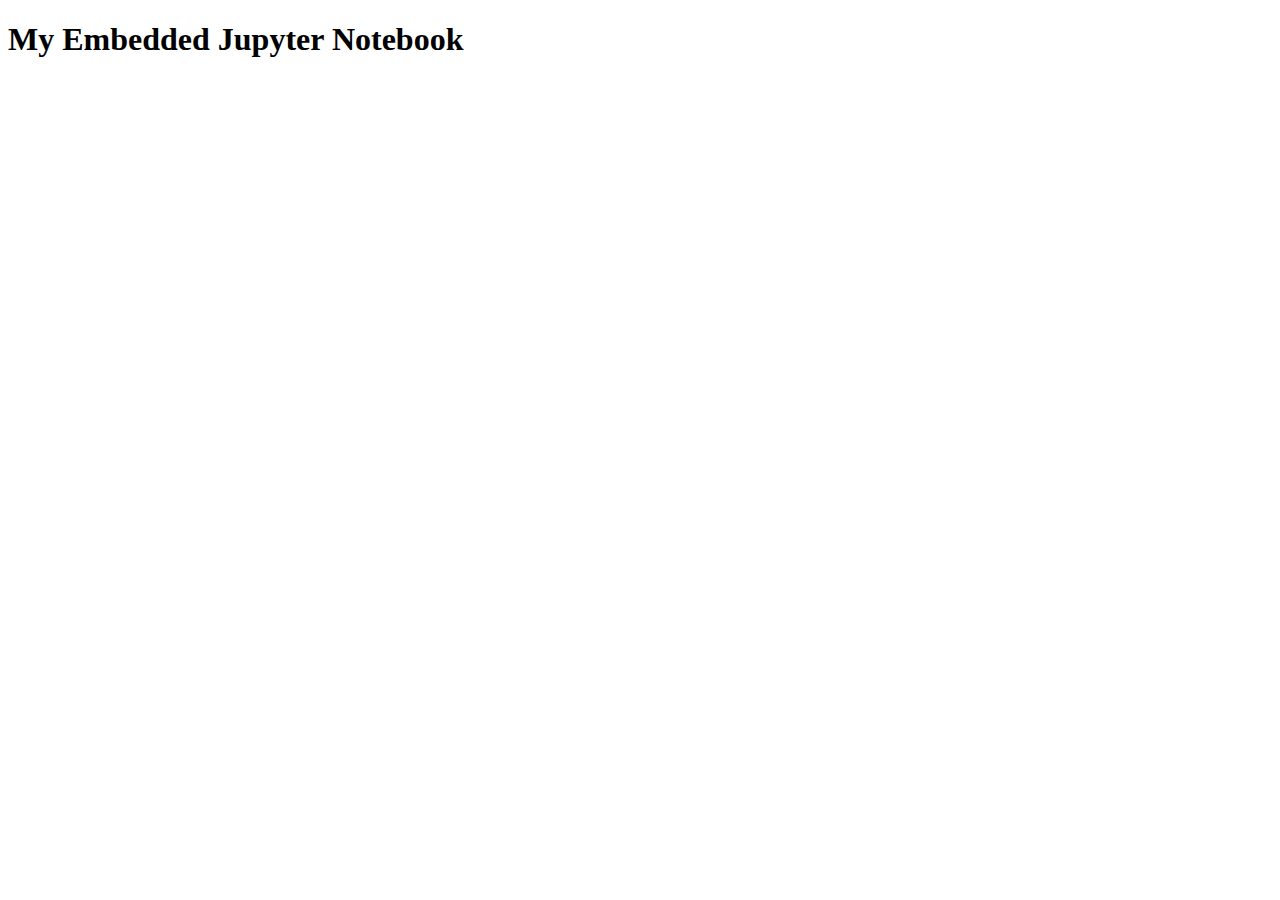
<file: notebook/index.html>
<!DOCTYPE html>
<html lang="en">
<head>
  <meta charset="UTF-8">
  <meta name="viewport" content="width=device-width, initial-scale=1.0">
  <title>Embedded Jupyter Notebook</title>
</head>
<body>
  <h1>My Embedded Jupyter Notebook</h1>
  <iframe
  
    src="http://127.0.0.1:8000/lab/index.html?path=Untitled.ipynb"
    width="100%"
    height="800"
    style="border: none;">
  </iframe>
</body>
</html>
</file>
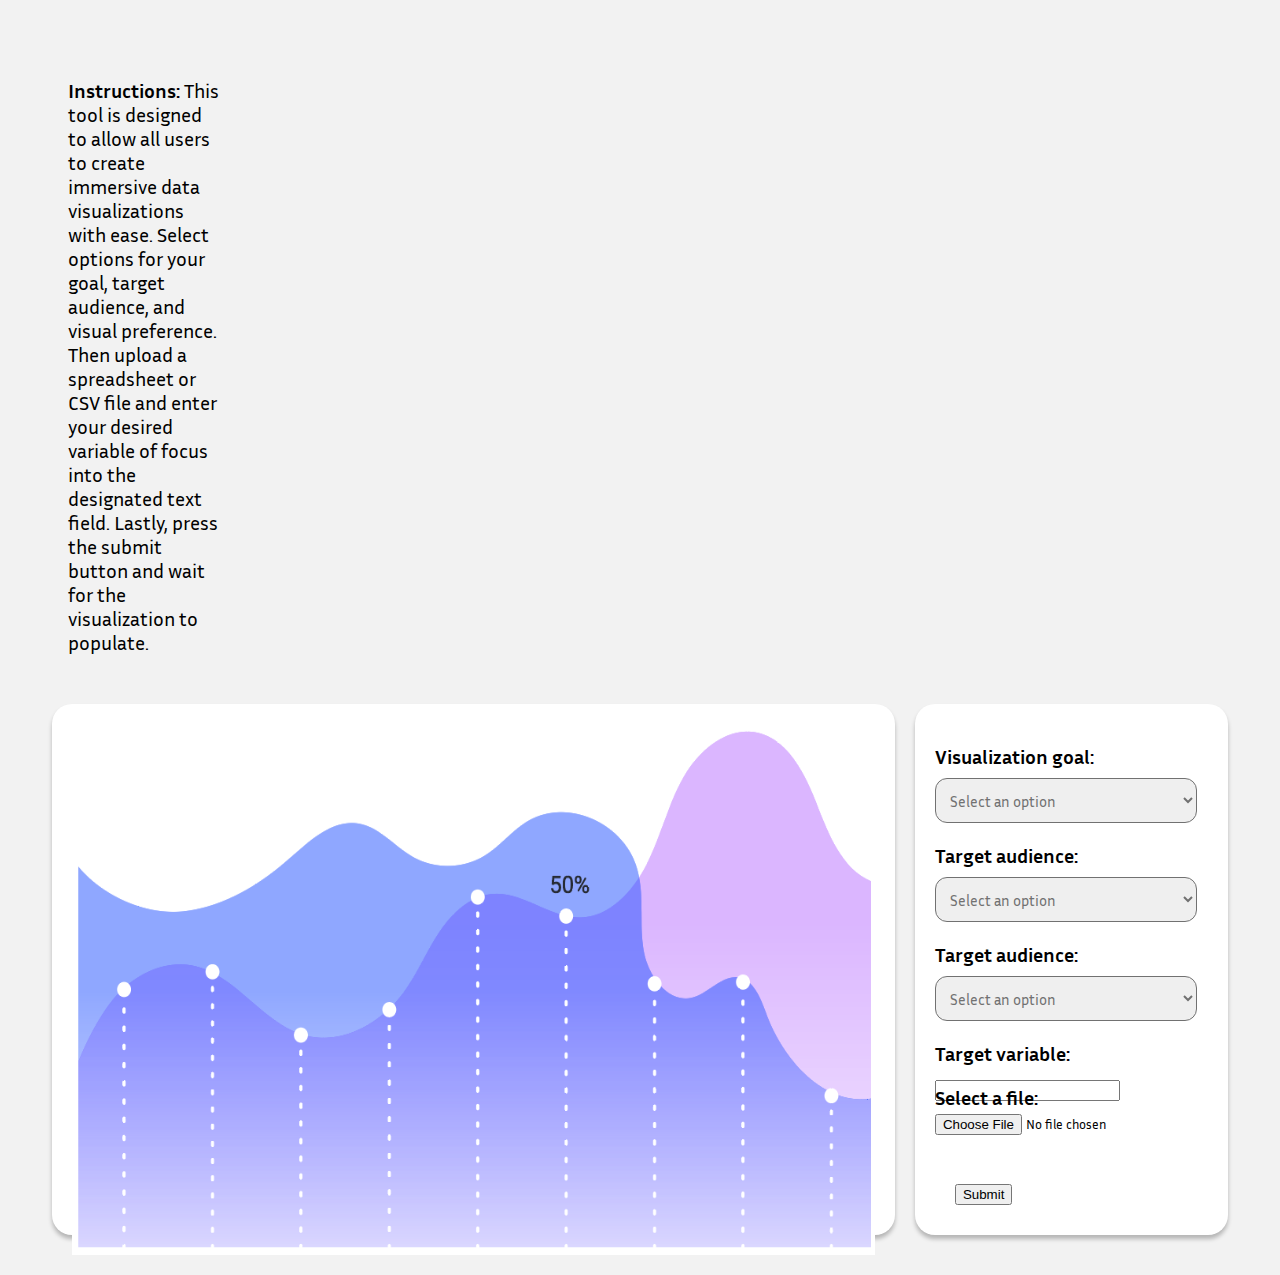
<file: application/front-end/index.html>
<!DOCTYPE html>
<html lang="en">
<head>
    <meta charset="UTF-8">
    <meta name="viewport" content="width=device-width, initial-scale=1.0">
    <title>Application</title>
    <link rel="stylesheet" href="./style/style.css">
    <script src="./js/index.js" defer></script>
</head>
<body>
    <div class="outer-container">
        <div class="instructions">
            <p><b>Instructions:</b> This tool is designed to allow all users to create immersive data visualizations with ease. Select options for your goal, target audience, and visual preference. Then upload a spreadsheet or CSV file and enter your desired variable of focus into the designated text field. Lastly, press the submit button and wait for the visualization to populate.</p>
        </div>
        <div class="inner-container">
            <div class="visualization-output">
                <div class="graphic">
                    <img src="graph-example.png" id="visualization-image" alt="Output of data visualization." style="width:100%; height:100%">
                </div>
            </div>
            <div class="right-box">
            <div class="user-input">
                <div class="viz-goal">
                    <p>Visualization goal:</p>
                    <select id="viz-goal-choice">
                        <option value="" disabled selected>Select an option</option>
                        <option value="Analyze data">Analyze data</option>
                        <option value="Answer questions">Answer a question</option>
                        <option value="Communicate ideas">Communicate ideas</option>
                        <option value="Find/Reveal patterns">Find patterns</option>
                        <option value="Make decisions">Make decisions</option>
                        <option value="Tell a story">Tell a story</option>
                    </select>
                </div>
                <div class="target-audience">
                    <p>Target audience:</p>
                    <select id="target-audience-choice">
                        <option value="" disabled selected>Select an option</option>
                        <option value="Experts">Experts</option>
                        <option value="Stakeholders">Stakeholders</option>
                        <option value="General Audience">General interest</option>
                    </select>
                </div>
                <div class="visual-style">
                    <p>Target audience:</p>
                    <select id="visual-style-choice">
                        <option value="" disabled selected>Select an option</option>
                        <option value="Professional">Professional</option>
                        <option value="Playful">Playful</option>
                        <option value="Modern minimalism">Modern Minimalism</option>
                        <option value="Warm and Inviting">Warm and Inviting</option>
                        <option value="Tech-savvy">Tech-Savvy</option>
                        <option value="Artistic">Artistic</option>
                    </select>
                </div>
                <div class="target-variable">
                    <form method="GET">
                        <p>Target variable:</p>
                        <input type="text">
                    </form>
                </div>
                <div class="file-upload">
                    <label for="uploaded-file">Select a file: </label>
                    <input type="file" id="uploaded-file" name="uploaded-file" accept=".xls,.xlsx,.csv" class="file-input">
                </div>
                <div class="submit-button">
                    <button id="submit-button">Submit</button>
                </div>
            </div>
        </div>
    </div>
</body>
</html>
</file>
<file: application/front-end/style/style.css>
@import url("https://fonts.googleapis.com/css2?family=Inria+Sans:ital,wght@0,300;0,400;0,700;1,300;1,400;1,700&display=swap");
body {
  font-family: "Inria Sans", sans-serif;
  font-weight: 400;
  background-color: #F2F2F2;
}

.outer-container {
  padding: 30px;
}

.instructions {
  padding: 20px;
  padding-left: 30px;
  font-size: 20px;
  margin-right: 1000px;
}

.inner-container {
  margin-top: 10px;
  display: grid;
  grid-template-columns: 70% 26%;
  align-items: center;
  justify-content: center;
  height: 500px;
  gap: 20px;
}

.visualization-output {
  background: #FFFFFF;
  border-radius: 20px;
  box-shadow: 0px 4px 4px rgba(0, 0, 0, 0.25);
  height: 100%;
  width: 100%;
  display: flex;
  justify-content: center;
  object-fit: contain; /* Keep the aspect ratio, show entire image */
}
.visualization-output .graphic {
  overflow: hidden;
  padding: 20px;
  height: 100%;
  width: 100%;
  object-fit: contain;
}

.right-box {
  background-color: #FFFFFF;
  border-radius: 20px;
  box-shadow: 0px 4px 4px rgba(0, 0, 0, 0.25);
  height: 100%;
  width: 100%;
  position: relative;
}

.user-input {
  padding: 20px;
  font-weight: 700;
  font-size: 20px;
}
.user-input select {
  font-family: "Inria Sans", sans-serif;
  font-weight: 400;
  font-size: 15px;
  color: #717171;
  width: 262px;
  height: 45px;
  gap: 0px;
  border-radius: 12px;
  border: 1px solid #717171;
  padding: 10px;
}
.user-input p {
  margin-bottom: 10px;
}
.user-input .file-upload {
  position: absolute;
  bottom: 100px;
  left: 20px;
}
.user-input .file-upload .file-input {
  font-family: "Inria Sans", sans-serif;
  font-weight: 400;
}/*# sourceMappingURL=style.css.map */
.submit-button {
  position: absolute;
  bottom: 20px;
  left: 20px;
  #background-color: #FF6B6B;
  color: #FFFFFF;
  border: none;
  border-radius: 12px;
  padding: 10px 20px;
  font-size: 20px;
  cursor: pointer;
}
</file>
